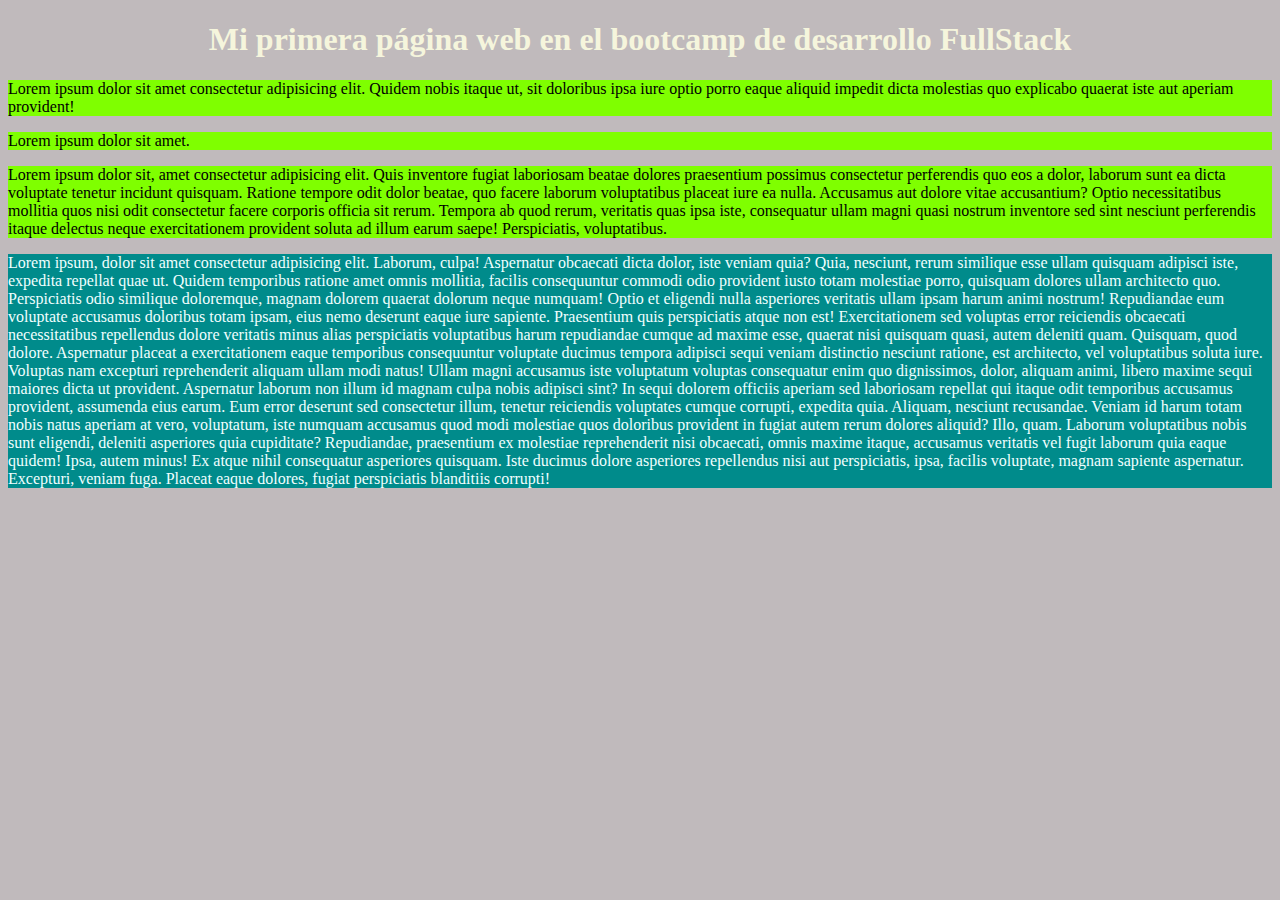
<file: Fundaments/index.html>
<!DOCTYPE html>
<html lang="en">
<head>
    <meta charset="UTF-8">
    <meta name="viewport" content="width=device-width, initial-scale=1.0">
    <link rel="stylesheet" href="styles.css">
    <title>Prueba cambio title</title>
</head>
<body>
    <h1 class="page_Title">Mi primera página web en el bootcamp de desarrollo FullStack</h1>
    <p>Lorem ipsum dolor sit amet consectetur adipisicing elit. Quidem nobis itaque ut, sit doloribus ipsa iure optio porro eaque aliquid impedit dicta molestias quo explicabo quaerat iste aut aperiam provident!</p>
    <p>Lorem ipsum dolor sit amet.  </p>
    <p>Lorem ipsum dolor sit, amet consectetur adipisicing elit. Quis inventore fugiat laboriosam beatae dolores praesentium possimus consectetur perferendis quo eos a dolor, laborum sunt ea dicta voluptate tenetur incidunt quisquam.
    Ratione tempore odit dolor beatae, quo facere laborum voluptatibus placeat iure ea nulla. Accusamus aut dolore vitae accusantium? Optio necessitatibus mollitia quos nisi odit consectetur facere corporis officia sit rerum.
    Tempora ab quod rerum, veritatis quas ipsa iste, consequatur ullam magni quasi nostrum inventore sed sint nesciunt perferendis itaque delectus neque exercitationem provident soluta ad illum earum saepe! Perspiciatis, voluptatibus.</p>
    <p class="personalized_Text">Lorem ipsum, dolor sit amet consectetur adipisicing elit. Laborum, culpa! Aspernatur obcaecati dicta dolor, iste veniam quia? Quia, nesciunt, rerum similique esse ullam quisquam adipisci iste, expedita repellat quae ut.
    Quidem temporibus ratione amet omnis mollitia, facilis consequuntur commodi odio provident iusto totam molestiae porro, quisquam dolores ullam architecto quo. Perspiciatis odio similique doloremque, magnam dolorem quaerat dolorum neque numquam!
    Optio et eligendi nulla asperiores veritatis ullam ipsam harum animi nostrum! Repudiandae eum voluptate accusamus doloribus totam ipsam, eius nemo deserunt eaque iure sapiente. Praesentium quis perspiciatis atque non est!
    Exercitationem sed voluptas error reiciendis obcaecati necessitatibus repellendus dolore veritatis minus alias perspiciatis voluptatibus harum repudiandae cumque ad maxime esse, quaerat nisi quisquam quasi, autem deleniti quam. Quisquam, quod dolore.
    Aspernatur placeat a exercitationem eaque temporibus consequuntur voluptate ducimus tempora adipisci sequi veniam distinctio nesciunt ratione, est architecto, vel voluptatibus soluta iure. Voluptas nam excepturi reprehenderit aliquam ullam modi natus!
    Ullam magni accusamus iste voluptatum voluptas consequatur enim quo dignissimos, dolor, aliquam animi, libero maxime sequi maiores dicta ut provident. Aspernatur laborum non illum id magnam culpa nobis adipisci sint?
    In sequi dolorem officiis aperiam sed laboriosam repellat qui itaque odit temporibus accusamus provident, assumenda eius earum. Eum error deserunt sed consectetur illum, tenetur reiciendis voluptates cumque corrupti, expedita quia.
    Aliquam, nesciunt recusandae. Veniam id harum totam nobis natus aperiam at vero, voluptatum, iste numquam accusamus quod modi molestiae quos doloribus provident in fugiat autem rerum dolores aliquid? Illo, quam.
    Laborum voluptatibus nobis sunt eligendi, deleniti asperiores quia cupiditate? Repudiandae, praesentium ex molestiae reprehenderit nisi obcaecati, omnis maxime itaque, accusamus veritatis vel fugit laborum quia eaque quidem! Ipsa, autem minus!
    Ex atque nihil consequatur asperiores quisquam. Iste ducimus dolore asperiores repellendus nisi aut perspiciatis, ipsa, facilis voluptate, magnam sapiente aspernatur. Excepturi, veniam fuga. Placeat eaque dolores, fugiat perspiciatis blanditiis corrupti!</p>
</body>
</html>
</file>
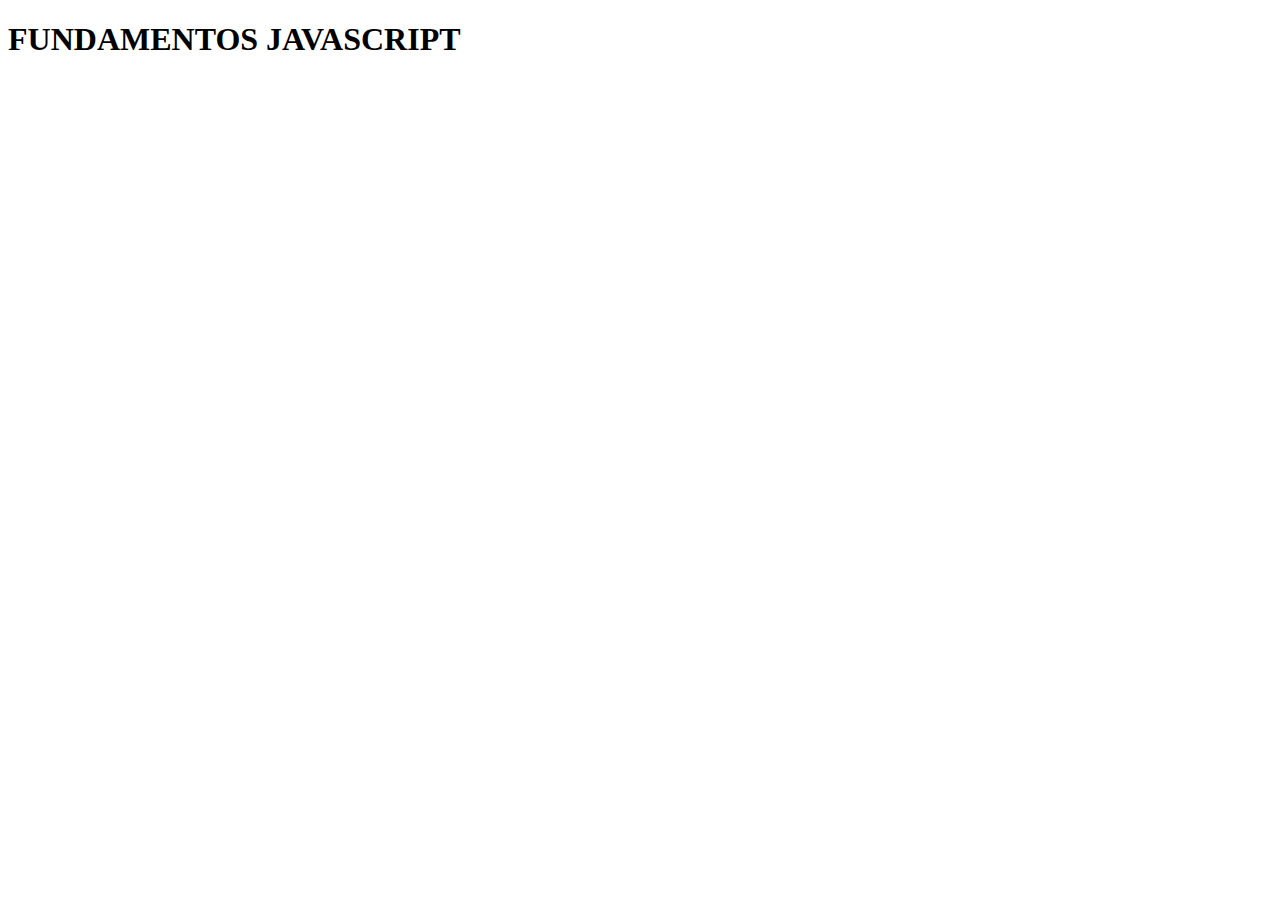
<file: Fundaments/Javascript/index.html>
<!DOCTYPE html>
<html lang="es">
<head>
    <meta charset="UTF-8">
    <meta name="viewport" content="width=device-width, initial-scale=1.0">
    <title>Fundamentos JS</title>
</head>
<body>
    <h1>FUNDAMENTOS JAVASCRIPT </h1>

    <!--Esta etiqueta siempre se debe poner por debajo de todas las etiquetas de HTML para evitar errores en el cargue de la información-->
    <!-- <script src="./script/name.js"></script> -->
    <script src="./script/condicionales.js"></script>
</body>
</html>
</file>
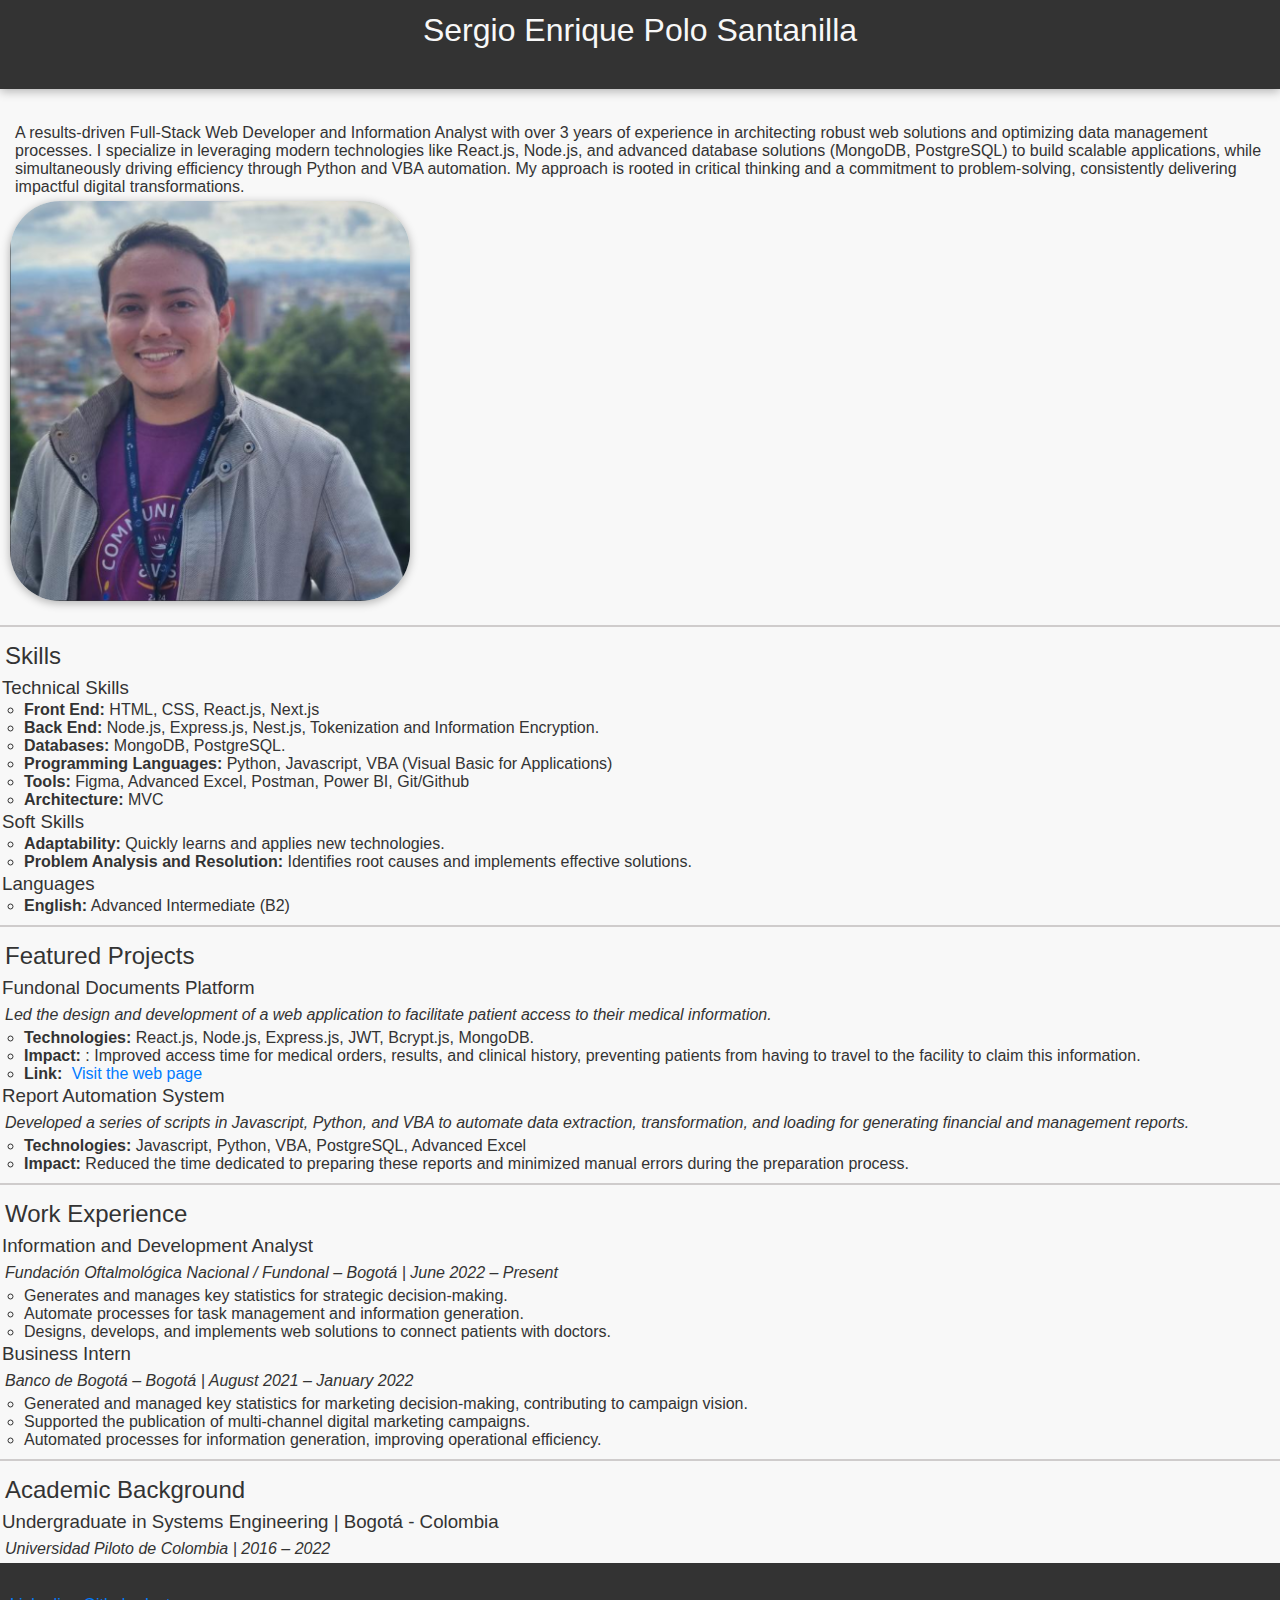
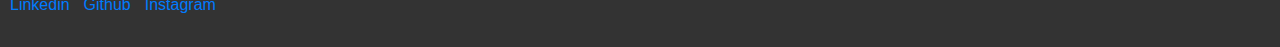
<file: Technical_Challenges/Week1/tarjeta_presentacion/index.html>
<!DOCTYPE html>
<html lang="en">
  <head>
    <meta charset="UTF-8" />
    <meta name="viewport" content="width=device-width, initial-scale=1.0" />
    <title>Business Card</title>
    <link rel="stylesheet" href="./styles.css">
  </head>
  <body>
    <header>
      <h1>Sergio Enrique Polo Santanilla</h1>
      <p><em>Full-Stack Developer – Information Analyst | Systems Engineer</em></p>
    </header>

    <main>
      <container>
        <p>
          A results-driven Full-Stack Web Developer and Information Analyst with over 3 years of experience in architecting robust web solutions and optimizing data management processes. I specialize in leveraging modern technologies like React.js, Node.js, and advanced database solutions (MongoDB, PostgreSQL) to build scalable applications, while simultaneously driving efficiency through Python and VBA automation. My approach is rooted in critical thinking and a commitment to problem-solving, consistently delivering impactful digital transformations.
        </p>
        <img src="assets\Profile picture.png" alt="profile_picture" />
      </contain>
    </main>

    <hr />

    <section>
      <h2>Skills</h2>
      <h3>Technical Skills</h2>
      <ul>
        <li>
          <strong>Front End:</strong> HTML, CSS, React.js, Next.js</li>
        <li>
          <strong>Back End:</strong> Node.js, Express.js, Nest.js, Tokenization
          and Information Encryption.
        </li>
        <li><strong>Databases:</strong> MongoDB, PostgreSQL.</li>
        <li>
          <strong>Programming Languages:</strong> Python, Javascript, VBA
          (Visual Basic for Applications)
        </li>
        <li>
          <strong>Tools:</strong> Figma, Advanced Excel, Postman, Power BI,
          Git/Github
        </li>
        <li><strong>Architecture:</strong> MVC</li>
      </ul>
      <h3>Soft Skills</h3>
      <ul>
        <li>
          <strong>Adaptability: </strong>Quickly learns and applies new technologies.
        </li>
        <li>
          <strong>Problem Analysis and Resolution: </strong>Identifies root causes and implements effective solutions.
        </li>
      </ul>
      <h3>Languages</h3>
      <ul>
        <li><strong>English:</strong> Advanced Intermediate (B2)</li>
      </ul>
    </section>

    <hr />

    <section>
      <h2>Featured Projects</h2>
      <h3>Fundonal Documents Platform</h3>
      <p>
        <em
          >Led the design and development of a web application to facilitate
          patient access to their medical information.</em
        >
      </p>
      <ul>
        <li>
          <strong>Technologies: </strong> React.js, Node.js, Express.js, JWT,
          Bcrypt.js, MongoDB.
        </li>
        <li>
          <strong>Impact: </strong> : Improved access time for medical orders,
          results, and clinical history, preventing patients from having to
          travel to the facility to claim this information.
        </li>
        <li>
          <strong>Link:</strong>
          <a href="https://documentosfundonal.org/" target="_blank"
            >Visit the web page</a
          >
        </li>
      </ul>
      <h3>Report Automation System</h3>
      <p>
        <em
          >Developed a series of scripts in Javascript, Python, and VBA to
          automate data extraction, transformation, and loading for generating
          financial and management reports.</em
        >
      </p>
    </section>
    <ul>
      <li>
        <strong>Technologies: </strong> Javascript, Python, VBA, PostgreSQL,
        Advanced Excel
      </li>
      <li>
        <strong>Impact: </strong> Reduced the time dedicated to preparing these
        reports and minimized manual errors during the preparation process.
      </li>
    </ul>

    <hr>

    <section>
      <h2>Work Experience</h2>
      <h3><strong>Information and Development Analyst</strong></h3>
      <p>
        <em
          >Fundación Oftalmológica Nacional / Fundonal – Bogotá | June 2022 –
          Present</em
        >
      </p>
      <ul>
        <li>
          Generates and manages key statistics for strategic decision-making.
        </li>
        <li>
          Automate processes for task management and information generation.
        </li>
        <li>
          Designs, develops, and implements web solutions to connect patients
          with doctors.
        </li>
      </ul>

      <h3><strong>Business Intern</strong></h3>
      <p><em>Banco de Bogotá – Bogotá | August 2021 – January 2022</em></p>
      <ul>
        <li>
          Generated and managed key statistics for marketing decision-making,
          contributing to campaign vision.
        </li>
        <li>
          Supported the publication of multi-channel digital marketing
          campaigns.
        </li>
        <li>
          Automated processes for information generation, improving operational
          efficiency.
        </li>
      </ul>
    </section>
  
    <hr />

    <section>
      <h2>Academic Background</h2>
      <h3>
        <strong>Undergraduate in Systems Engineering</strong> | Bogotá -
        Colombia
      </h3>
      <p><em>Universidad Piloto de Colombia | 2016 – 2022</em></p>
    </section>

    <footer>
      <p>Lets connect: </p>
      <a href="www.linkedin.com/in/sergio-e-polo">Linkedin</a>
      <a href="https://github.com/SergioePolo">Github</a>
      <a href="https://www.instagram.com/sergio_polo_s/">Instagram</a>
      <p>&copy; 2025 Sergio Enrique Polo Santanilla. All rights reserved.</p>
    </footer>
  </body>
</html>
</file>
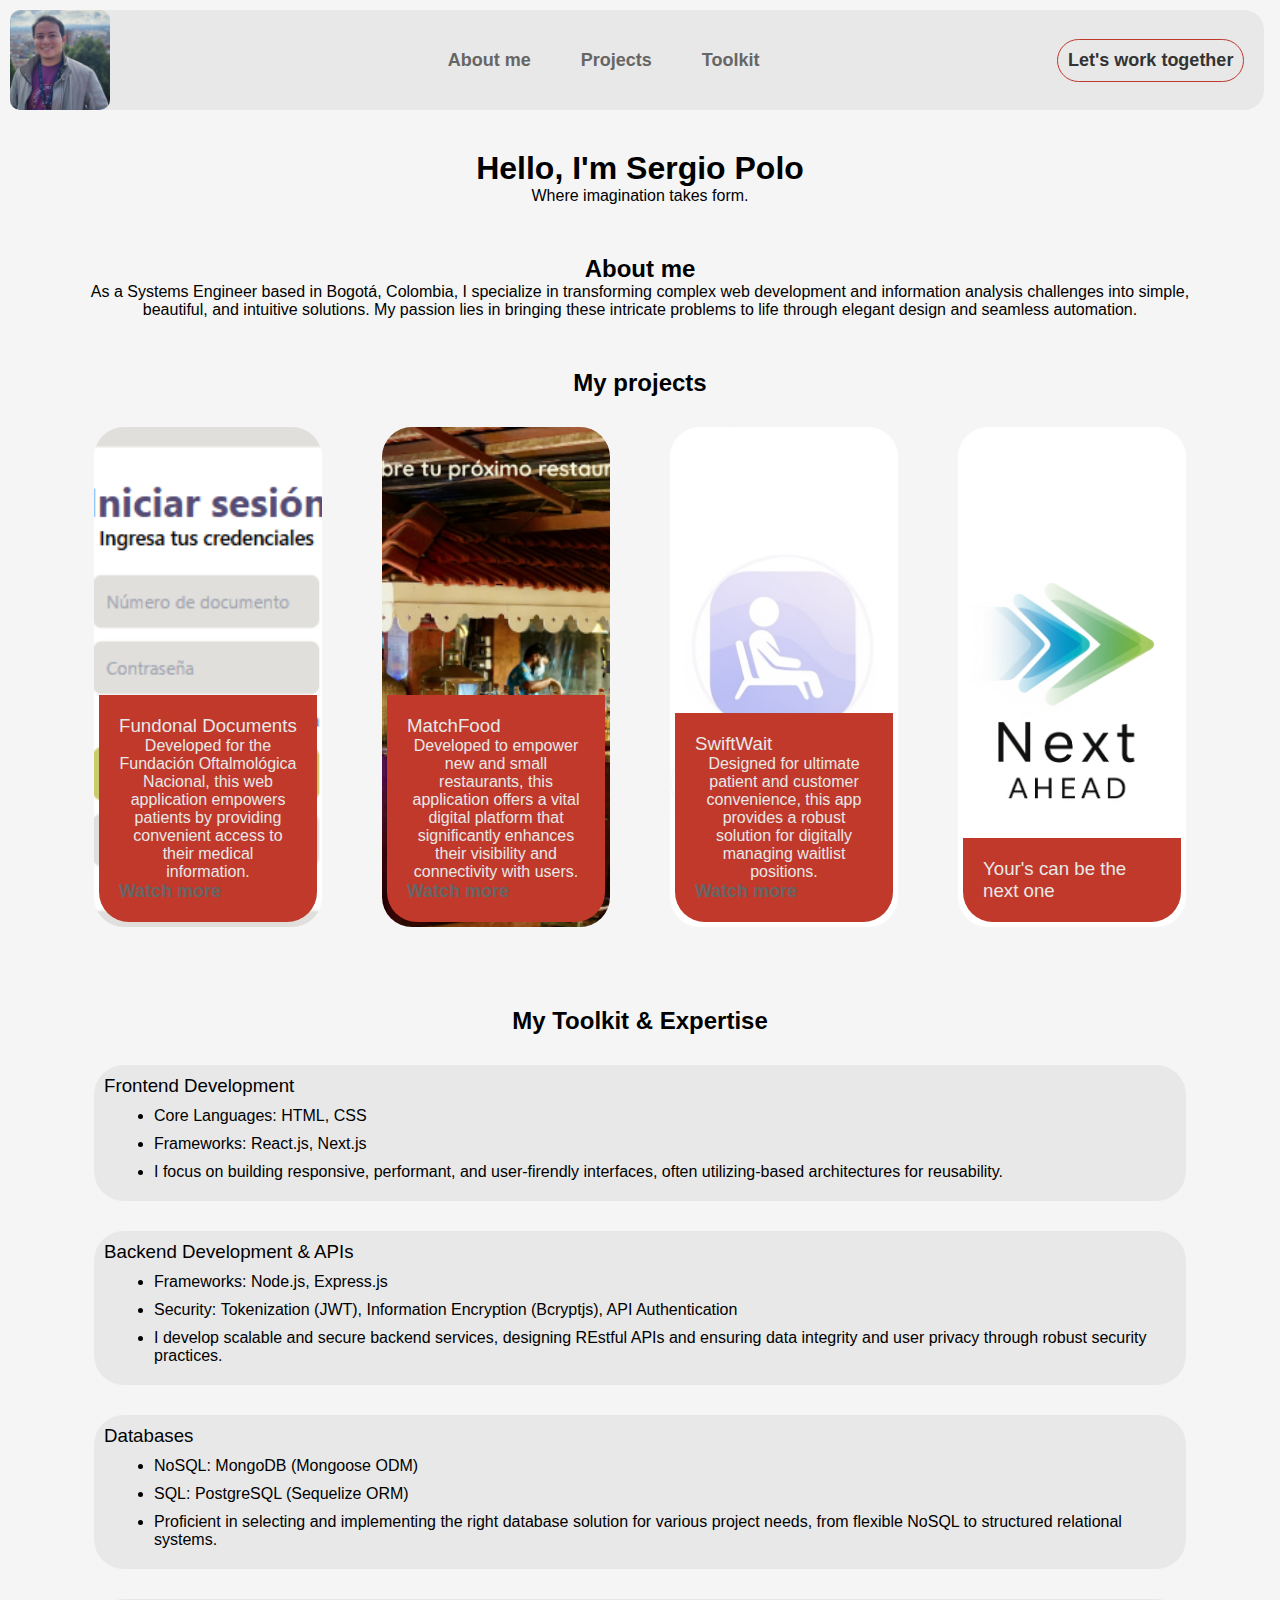
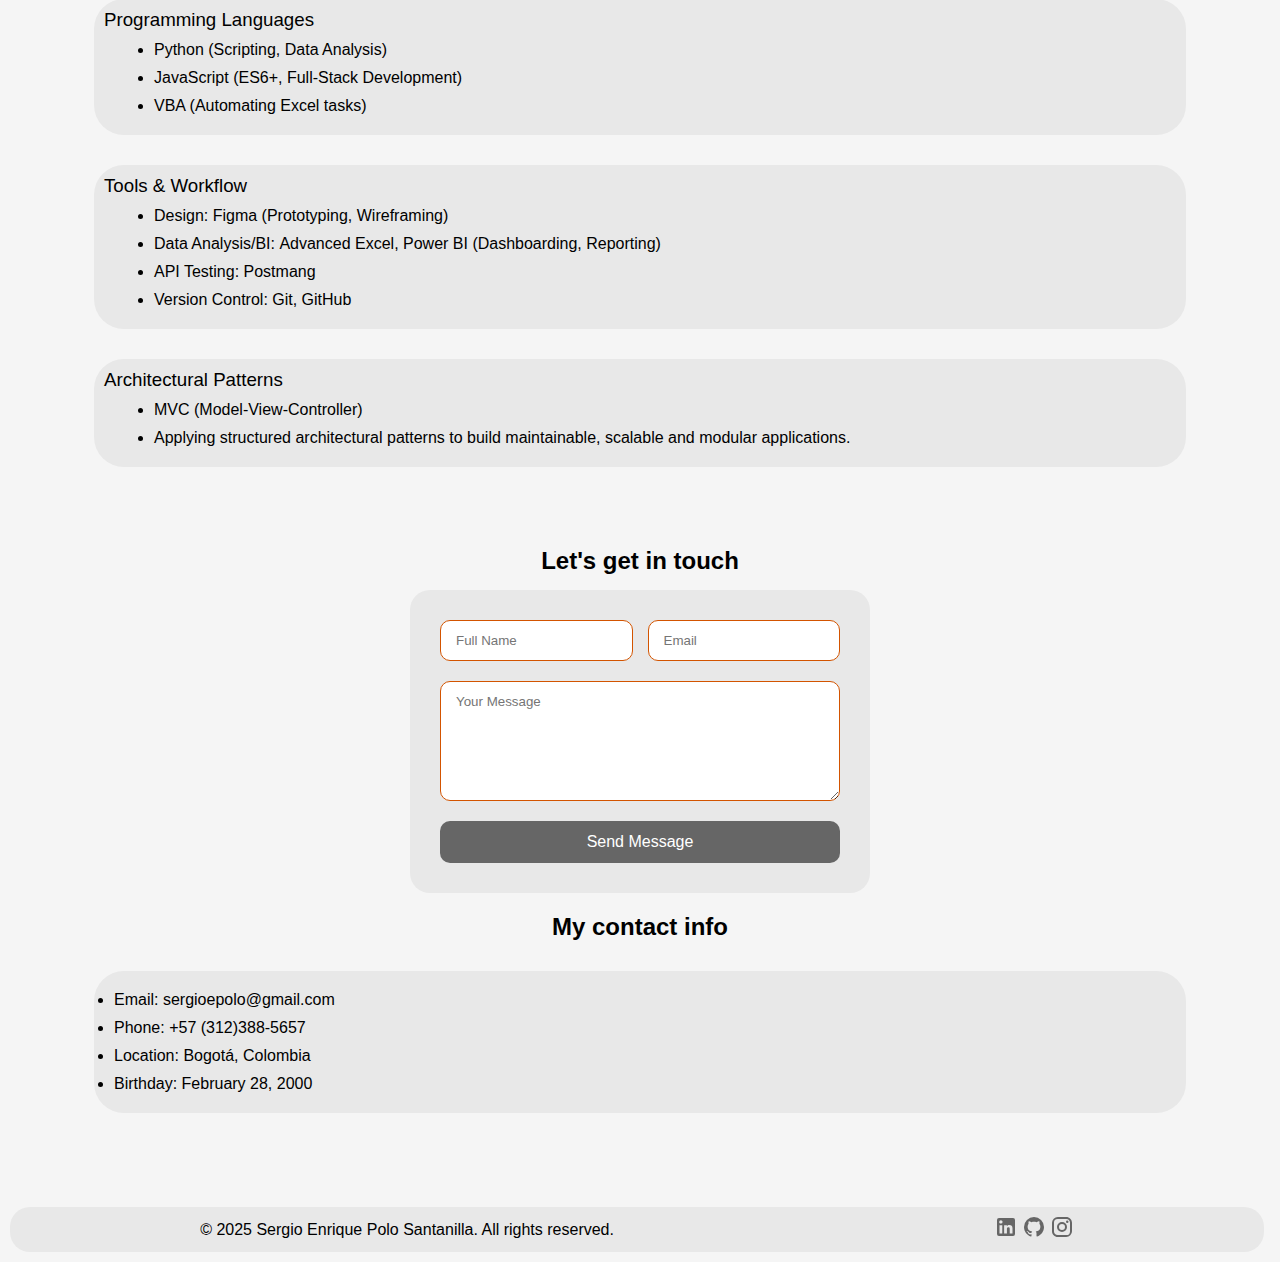
<file: Technical_Challenges/Week2/Personal-Portfolio/index.html>
<!DOCTYPE html>
<html lang="en">

<head>
    <meta charset="UTF-8" />
    <meta name="viewport" content="width=device-width, initial-scale=1.0" />
    <title>My personal Portfolio</title>
    <link rel="stylesheet" href="./styles.css" />
</head>

<body>
    <header>
        <nav>
            <img src="./assets/Profile_picture.png" alt="Profile_Picture" class="logo" />
            <ol class="header_options">
                <a href="#about">
                    <li>About me</li>
                </a>
                <a href="#projects">
                    <li>Projects</li>
                </a>
                <a href="#skills">
                    <li>Toolkit</li>
                </a>
            </ol>
            <a class="forms_connection" href="#contact">Let's work together</a>
        </nav>
    </header>

    <main>
        <section id="name">
            <h1>Hello, I'm Sergio Polo</h1>
            <p>Where imagination takes form.</p>
        </section>

        <section id="about">
            <h2>About me</h2>
            <p>
                As a Systems Engineer based in Bogotá, Colombia, I specialize in
                transforming complex web development and information analysis
                challenges into simple, beautiful, and intuitive solutions. My passion
                lies in bringing these intricate problems to life through elegant
                design and seamless automation.
            </p>
        </section>
        <section id="projects">
            <h2>My projects</h2>
            <div class="projects">
                <div class="project_card" style="background-image: url(./assets/Fundonal_Documents.png)">
                    <div class="information_card">
                        <h3>Fundonal Documents</h3>
                        <p>
                            Developed for the Fundación Oftalmológica Nacional, this web
                            application empowers patients by providing convenient access to
                            their medical information.
                        </p>
                        <a>Watch more</a>
                    </div>
                </div>
                <div class="project_card" style="background-image: url(./assets/MatchFood.png)">
                    <div class="information_card">
                        <h3>MatchFood</h3>
                        <p>
                            Developed to empower new and small restaurants, this application
                            offers a vital digital platform that significantly enhances
                            their visibility and connectivity with users.
                        </p>
                        <a>Watch more</a>
                    </div>
                </div>

                <div class="project_card" style="background-image: url(./assets/WaitList.png)">
                    <div class="information_card">
                        <h3>SwiftWait</h3>

                        <p>
                            Designed for ultimate patient and customer convenience, this app
                            provides a robust solution for digitally managing waitlist
                            positions.
                        </p>
                        <a>Watch more</a>
                    </div>
                </div>

                <div class="project_card" style="background-image: url(./assets/Future.png)">
                    <div class="information_card">
                        <h3>Your's can be the next one</h3>
                    </div>
                </div>
            </div>
        </section>
        <section id="skills">
            <h2>My Toolkit & Expertise</h2>
            <div class="Toolkit">
                <h3>Frontend Development</h3>
                <ul>
                    <li><strong>Core Languages: </strong> HTML, CSS</li>
                    <li><strong>Frameworks: </strong> React.js, Next.js</li>
                    <li>
                        I focus on building responsive, performant, and user-firendly
                        interfaces, often utilizing-based architectures for reusability.
                    </li>
                </ul>
            </div>
            <div class="Toolkit">
                <h3>Backend Development & APIs</h3>
                <ul>
                    <li><strong>Frameworks: </strong>Node.js, Express.js</li>
                    <li>
                        <strong> Security: </strong>Tokenization (JWT), Information Encryption (Bcryptjs), API
                        Authentication
                    </li>
                    <li>
                        I develop scalable and secure backend services, designing REstful
                        APIs and ensuring data integrity and user privacy through robust
                        security practices.
                    </li>
                </ul>
            </div>
            <div class="Toolkit">
                <h3>Databases</h3>
                <ul>
                    <li><strong>NoSQL: </strong>MongoDB (Mongoose ODM)</li>
                    <li><strong>SQL: </strong>PostgreSQL (Sequelize ORM)</li>
                    <li>
                        Proficient in selecting and implementing the right database solution
                        for various project needs, from flexible NoSQL to structured
                        relational systems.
                    </li>
                </ul>
            </div>
            <div class="Toolkit">
                <h3>Programming Languages</h3>
                <ul>
                    <li>Python (Scripting, Data Analysis)</li>
                    <li>JavaScript (ES6+, Full-Stack Development)</li>
                    <li>VBA (Automating Excel tasks)</li>
                </ul>
            </div>
            <div class="Toolkit">
                <h3>Tools & Workflow</h3>
                <ul>
                    <li><strong>Design: </strong>Figma (Prototyping, Wireframing)</li>
                    <li>
                        <strong>Data Analysis/BI: </strong>Advanced Excel, Power BI
                        (Dashboarding, Reporting)
                    </li>
                    <li><strong>API Testing: </strong>Postmang</li>
                    <li><strong>Version Control: </strong>Git, GitHub</li>
                </ul>
            </div>
            <div class="Toolkit">
                <h3>Architectural Patterns</h3>
                <ul>
                    <li>MVC (Model-View-Controller)</li>
                    <li>
                        Applying structured architectural patterns to build maintainable,
                        scalable and modular applications.
                    </li>
                </ul>
            </div>
        </section>
        <section id="contact">
            <h2>Let's get in touch</h2>
            <form>
                <div>
                    <input placeholder="Full Name" type="text" id="Full_Name" name="Full_Name" />
                    <input placeholder="Email" type="email" id="Email" name="Email" />
                </div>
                <textarea placeholder="Your Message" type="text" id="Message" name="Message" rows="5"
                    cols="33"></textarea>
                <input type="button" value="Send Message" />
            </form>
            <h2>My contact info</h2>
            <ul class="contact_Info">
                <li><strong>Email: </strong>sergioepolo@gmail.com</li>
                <li><strong>Phone: </strong> +57 (312)388-5657</li>
                <li><strong>Location: </strong>Bogotá, Colombia</li>
                <li><strong>Birthday: </strong> February 28, 2000</li>
            </ul>
        </section>
    </main>

    <footer>
        <p>&copy 2025 Sergio Enrique Polo Santanilla. All rights reserved.</p>
        <div>
            <a target="_blank" href="https://www.linkedin.com/in/sergio-e-polo/"><svg xmlns="http://www.w3.org/2000/svg" width="24" height="24" viewBox="0 0 24 24">
                    <path fill="currentColor"
                        d="M19 3a2 2 0 0 1 2 2v14a2 2 0 0 1-2 2H5a2 2 0 0 1-2-2V5a2 2 0 0 1 2-2zm-.5 15.5v-5.3a3.26 3.26 0 0 0-3.26-3.26c-.85 0-1.84.52-2.32 1.3v-1.11h-2.79v8.37h2.79v-4.93c0-.77.62-1.4 1.39-1.4a1.4 1.4 0 0 1 1.4 1.4v4.93zM6.88 8.56a1.68 1.68 0 0 0 1.68-1.68c0-.93-.75-1.69-1.68-1.69a1.69 1.69 0 0 0-1.69 1.69c0 .93.76 1.68 1.69 1.68m1.39 9.94v-8.37H5.5v8.37z" />
                </svg></a>
            <a target="_blank" href="https://github.com/SergioePolo?tab=repositories"><svg xmlns="http://www.w3.org/2000/svg" width="24" height="24" viewBox="0 0 24 24">
                    <path fill="currentColor"
                        d="M12 2A10 10 0 0 0 2 12c0 4.42 2.87 8.17 6.84 9.5c.5.08.66-.23.66-.5v-1.69c-2.77.6-3.36-1.34-3.36-1.34c-.46-1.16-1.11-1.47-1.11-1.47c-.91-.62.07-.6.07-.6c1 .07 1.53 1.03 1.53 1.03c.87 1.52 2.34 1.07 2.91.83c.09-.65.35-1.09.63-1.34c-2.22-.25-4.55-1.11-4.55-4.92c0-1.11.38-2 1.03-2.71c-.1-.25-.45-1.29.1-2.64c0 0 .84-.27 2.75 1.02c.79-.22 1.65-.33 2.5-.33s1.71.11 2.5.33c1.91-1.29 2.75-1.02 2.75-1.02c.55 1.35.2 2.39.1 2.64c.65.71 1.03 1.6 1.03 2.71c0 3.82-2.34 4.66-4.57 4.91c.36.31.69.92.69 1.85V21c0 .27.16.59.67.5C19.14 20.16 22 16.42 22 12A10 10 0 0 0 12 2" />
                </svg></a>
            <a target="_blank" href="https://www.instagram.com/sergio_polo_s/"><svg xmlns="http://www.w3.org/2000/svg" width="24" height="24" viewBox="0 0 24 24">
                    <path fill="currentColor"
                        d="M7.8 2h8.4C19.4 2 22 4.6 22 7.8v8.4a5.8 5.8 0 0 1-5.8 5.8H7.8C4.6 22 2 19.4 2 16.2V7.8A5.8 5.8 0 0 1 7.8 2m-.2 2A3.6 3.6 0 0 0 4 7.6v8.8C4 18.39 5.61 20 7.6 20h8.8a3.6 3.6 0 0 0 3.6-3.6V7.6C20 5.61 18.39 4 16.4 4zm9.65 1.5a1.25 1.25 0 0 1 1.25 1.25A1.25 1.25 0 0 1 17.25 8A1.25 1.25 0 0 1 16 6.75a1.25 1.25 0 0 1 1.25-1.25M12 7a5 5 0 0 1 5 5a5 5 0 0 1-5 5a5 5 0 0 1-5-5a5 5 0 0 1 5-5m0 2a3 3 0 0 0-3 3a3 3 0 0 0 3 3a3 3 0 0 0 3-3a3 3 0 0 0-3-3" />
                </svg></a>
        </div>
    </footer>
</body>

</html>
</file>
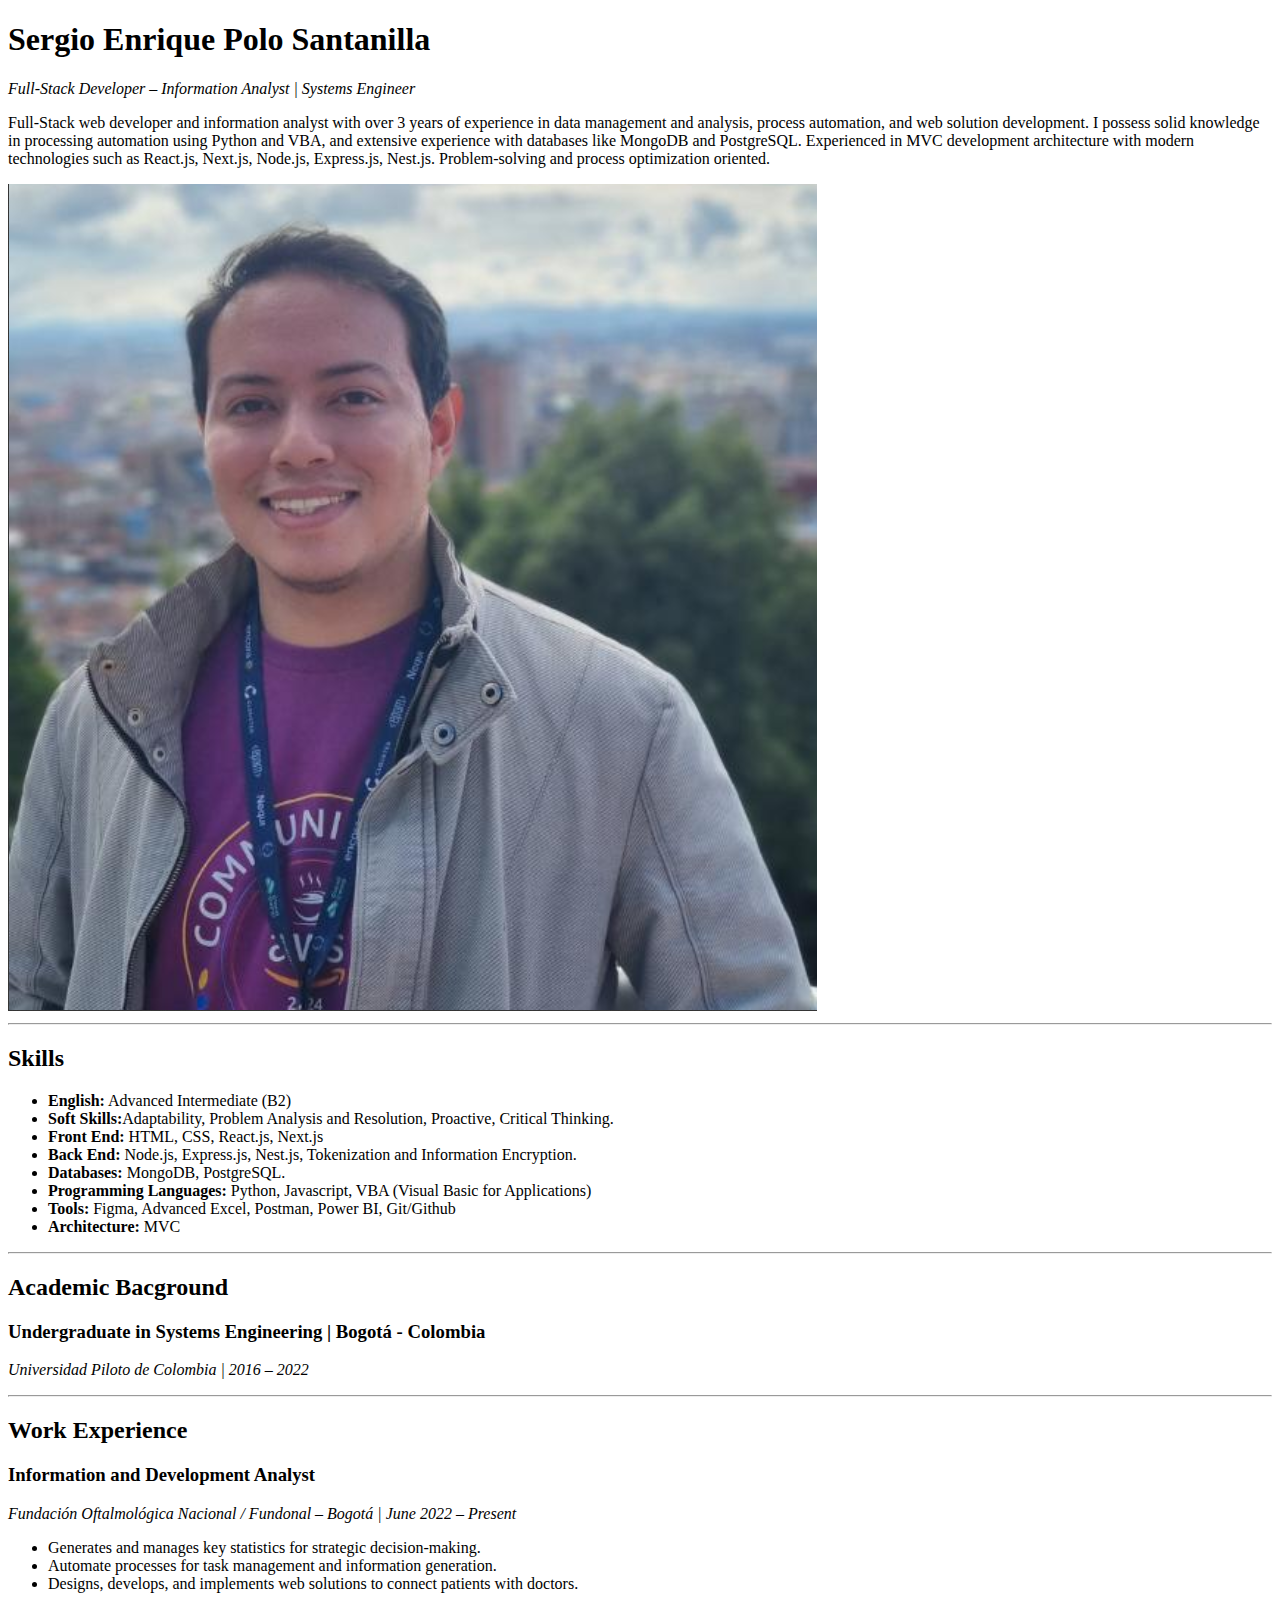
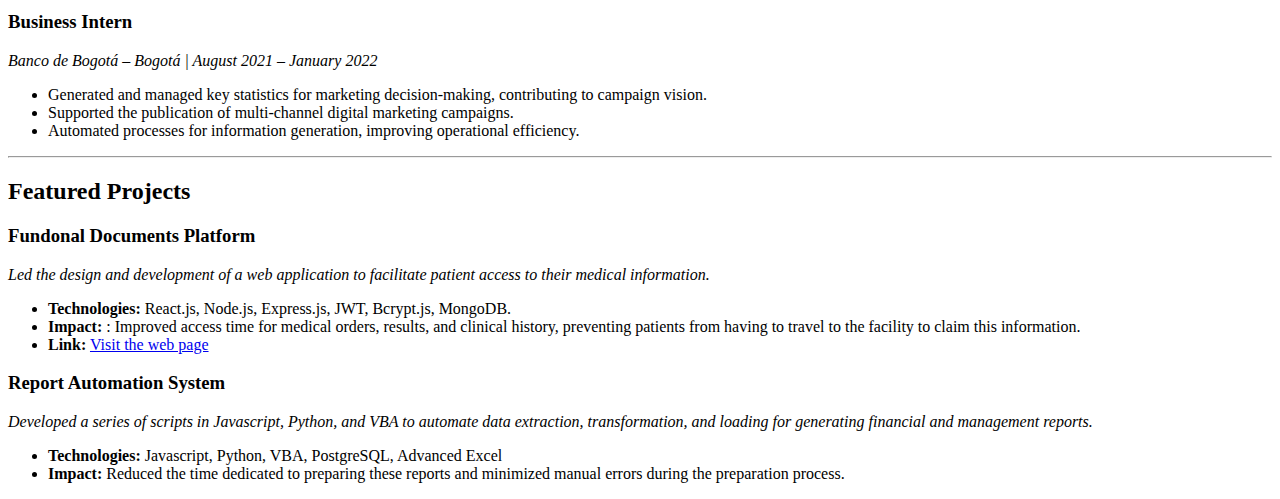
<file: Week 1/Technical_Challenges/tarjeta_presentacion/index.html>
<!DOCTYPE html>
<html lang="en">
  <head>
    <meta charset="UTF-8" />
    <meta name="viewport" content="width=device-width, initial-scale=1.0" />
    <title>Business Card</title>
  </head>
  <body>
    <header></header>

    <main>
      <h1>Sergio Enrique Polo Santanilla</h1>
      <p><em>Full-Stack Developer – Information Analyst | Systems Engineer</em></p>
      <div>
        <p>
          Full-Stack web developer and information analyst with over 3 years of
          experience in data management and analysis, process automation, and
          web solution development. I possess solid knowledge in processing
          automation using Python and VBA, and extensive experience with
          databases like MongoDB and PostgreSQL. Experienced in MVC development
          architecture with modern technologies such as React.js, Next.js,
          Node.js, Express.js, Nest.js. Problem-solving and process optimization
          oriented.
        </p>
        <img src="assets\Profile picture.png" alt="" />
      </div>
    </main>

    <hr />

    <section>
      <h2>Skills</h2>
      <ul>
        <li><strong>English:</strong> Advanced Intermediate (B2)</li>
        <li>
          <strong>Soft Skills:</strong>Adaptability, Problem Analysis and
          Resolution, Proactive, Critical Thinking.
        </li>
        <li><strong>Front End:</strong> HTML, CSS, React.js, Next.js</li>
        <li>
          <strong>Back End:</strong> Node.js, Express.js, Nest.js, Tokenization
          and Information Encryption.
        </li>
        <li><strong>Databases:</strong> MongoDB, PostgreSQL.</li>
        <li>
          <strong>Programming Languages:</strong> Python, Javascript, VBA
          (Visual Basic for Applications)
        </li>
        <li>
          <strong>Tools:</strong> Figma, Advanced Excel, Postman, Power BI,
          Git/Github
        </li>
        <li><strong>Architecture:</strong> MVC</li>
      </ul>
    </section>

    <hr />

    <section>
      <h2>Academic Bacground</h2>
      <h3>
        <strong>Undergraduate in Systems Engineering</strong> | Bogotá -
        Colombia
      </h3>
      <p><em>Universidad Piloto de Colombia | 2016 – 2022</em></p>
    </section>

    <hr />

    <section>
      <h2>Work Experience</h2>
      <h3><strong>Information and Development Analyst</strong></h3>
      <p>
        <em
          >Fundación Oftalmológica Nacional / Fundonal – Bogotá | June 2022 –
          Present</em
        >
      </p>
      <ul>
        <li>
          Generates and manages key statistics for strategic decision-making.
        </li>
        <li>
          Automate processes for task management and information generation.
        </li>
        <li>
          Designs, develops, and implements web solutions to connect patients
          with doctors.
        </li>
      </ul>

      <h3><strong>Business Intern</strong></h3>
      <p><em>Banco de Bogotá – Bogotá | August 2021 – January 2022</em></p>
      <ul>
        <li>
          Generated and managed key statistics for marketing decision-making,
          contributing to campaign vision.
        </li>
        <li>
          Supported the publication of multi-channel digital marketing
          campaigns.
        </li>
        <li>
          Automated processes for information generation, improving operational
          efficiency.
        </li>
      </ul>
    </section>

    <hr />

    <section>
      <h2>Featured Projects</h2>
      <h3>Fundonal Documents Platform</h3>
      <p>
        <em
          >Led the design and development of a web application to facilitate
          patient access to their medical information.</em
        >
      </p>
      <ul>
        <li>
          <strong>Technologies: </strong> React.js, Node.js, Express.js, JWT,
          Bcrypt.js, MongoDB.
        </li>
        <li>
          <strong>Impact: </strong> : Improved access time for medical orders,
          results, and clinical history, preventing patients from having to
          travel to the facility to claim this information.
        </li>
        <li>
          <strong>Link:</strong>
          <a href="https://documentosfundonal.org/" target="_blank"
            >Visit the web page</a
          >
        </li>
      </ul>
      <h3>Report Automation System</h3>
      <p>
        <em
          >Developed a series of scripts in Javascript, Python, and VBA to
          automate data extraction, transformation, and loading for generating
          financial and management reports.</em
        >
      </p>
    </section>
    <ul>
      <li>
        <strong>Technologies: </strong> Javascript, Python, VBA, PostgreSQL,
        Advanced Excel
      </li>
      <li>
        <strong>Impact: </strong> Reduced the time dedicated to preparing these
        reports and minimized manual errors during the preparation process.
      </li>
    </ul>
    <footer></footer>
  </body>
</html>
</file>
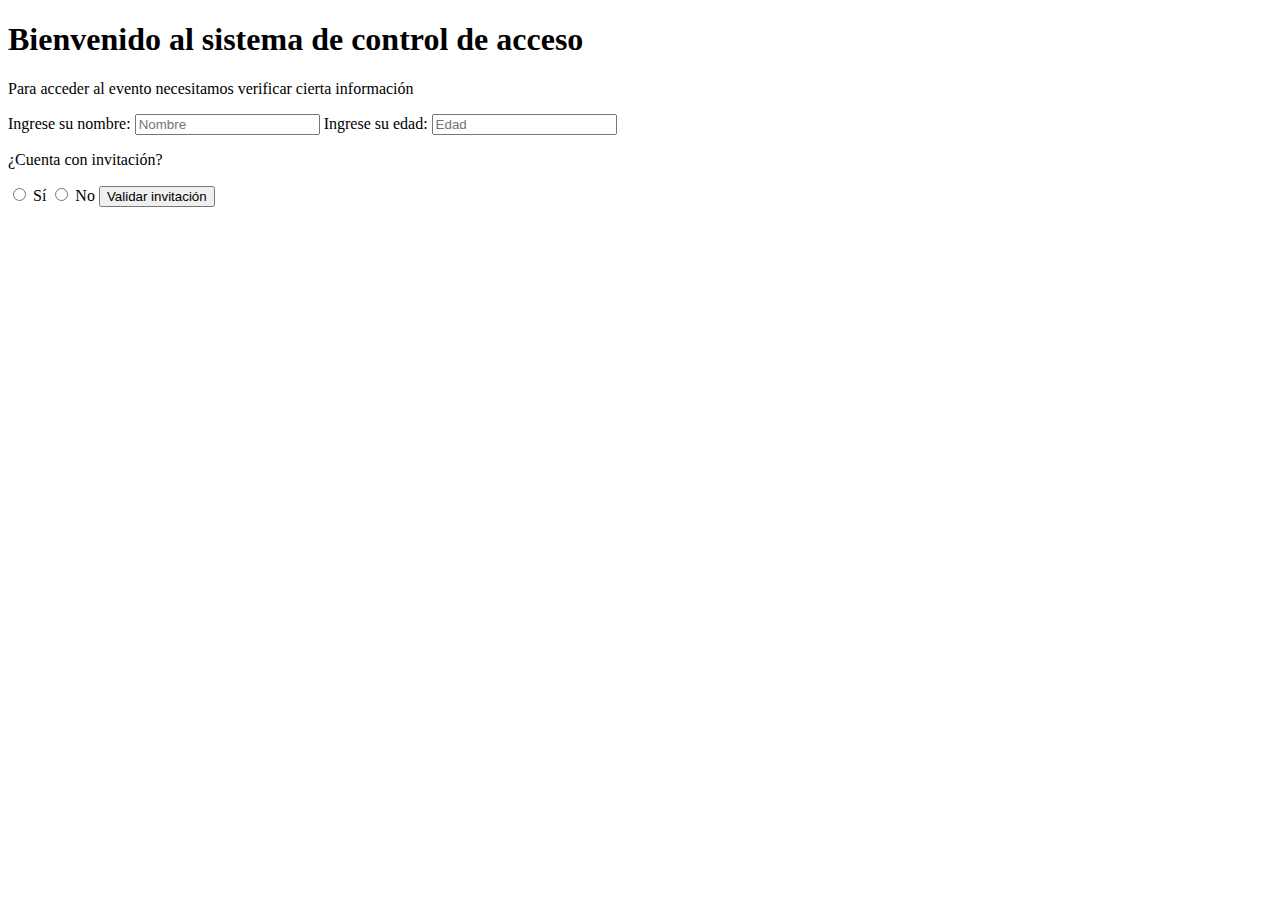
<file: Technical_Challenges/Week3/desafio-logica-js/reto1/index.html>
<!DOCTYPE html>
<html lang='es-CO'>
<head>
    <meta charset='UTF-8'>
    <meta name='viewport' content='width=device-width, initial-scale=1.0'>
    <title>Sistema de Control de acceso</title>
</head>
<body>
    <h1>Bienvenido al sistema de control de acceso</h1>
    <p>Para acceder al evento necesitamos verificar cierta información</p>
    <form id='accessForm' action='#'>
        <label for='name'>Ingrese su nombre:</label>
        <input type='text' name='name' placeholder='Nombre' id='userName'/>
        
        <label for='age'>Ingrese su edad:</label>
        <input type='number' name='age' placeholder='Edad' id='age'/>
        
        <p>¿Cuenta con invitación?</p>
        <input type='radio' id='yes' name='invitation' value='true'/>
        <label for='yes'>Sí</label>

        <input type='radio' id='no' name='invitation' value='false'/>
        <label for='no'>No</label>
        
        <button type='submit'>Validar invitación</button>
    </form>

    <p id='response'></p>
    <script src='./index.js'></script>
</body>
</html>
</file>
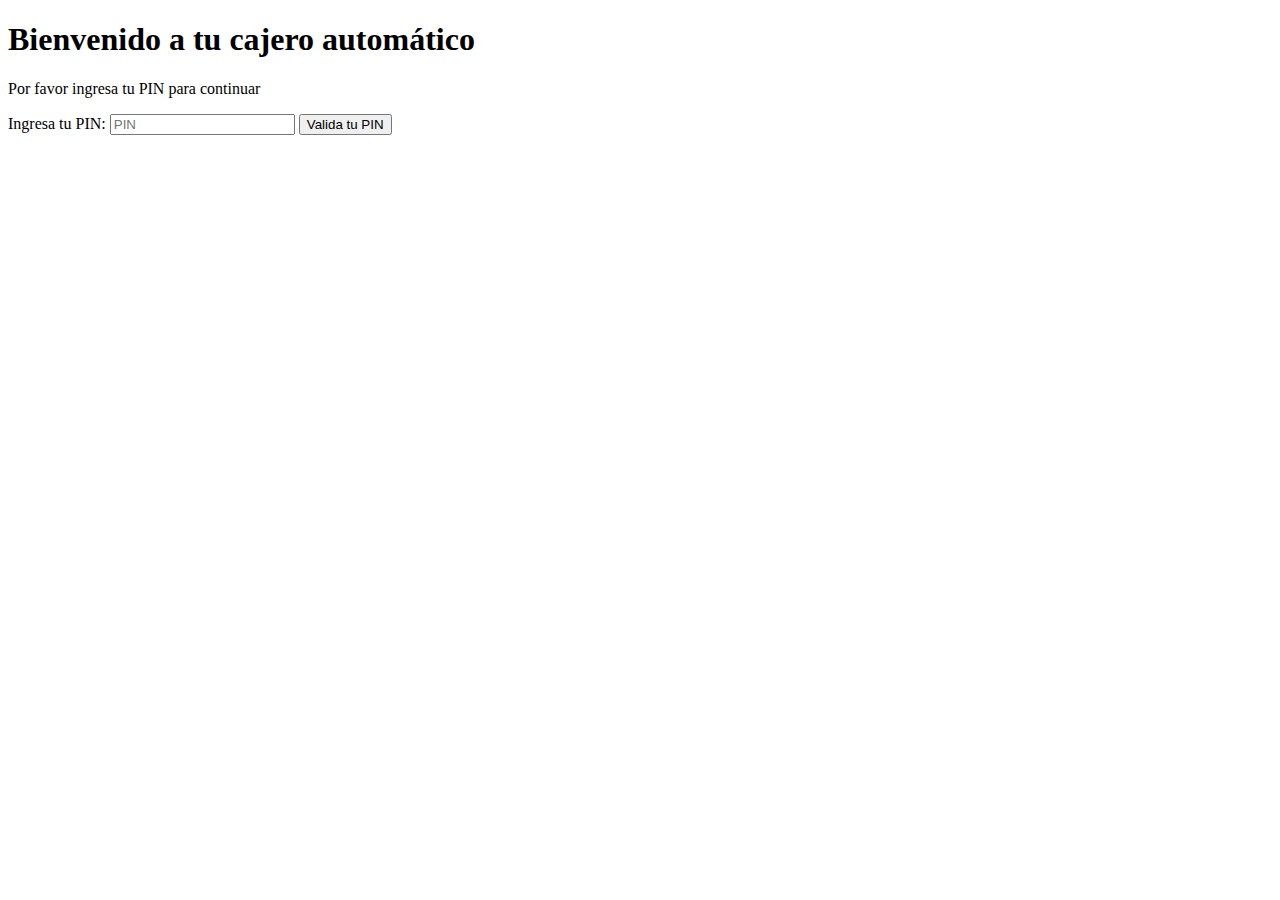
<file: Technical_Challenges/Week3/desafio-logica-js/reto2/index.html>
<!DOCTYPE html>
<html lang='es-CO'>
<head>
    <meta charset='UTF-8'>
    <meta name='viewport' content='width=device-width, initial-scale=1.0'>
    <title>Sistema de cajero automático</title>
</head>
<body>
    <h1>Bienvenido a tu cajero automático</h1>
    <p>Por favor ingresa tu PIN para continuar</p>
    <form id='atmForm' action='#'>
        <label for = 'PIN'>Ingresa tu PIN:</label>
        <input type='number' name='PIN' placeholder='PIN' id='PIN'/>
        <button type='submit'>Valida tu PIN</button>
    </form>
    <script src='./index.js'></script>
</body>
</html>
</file>
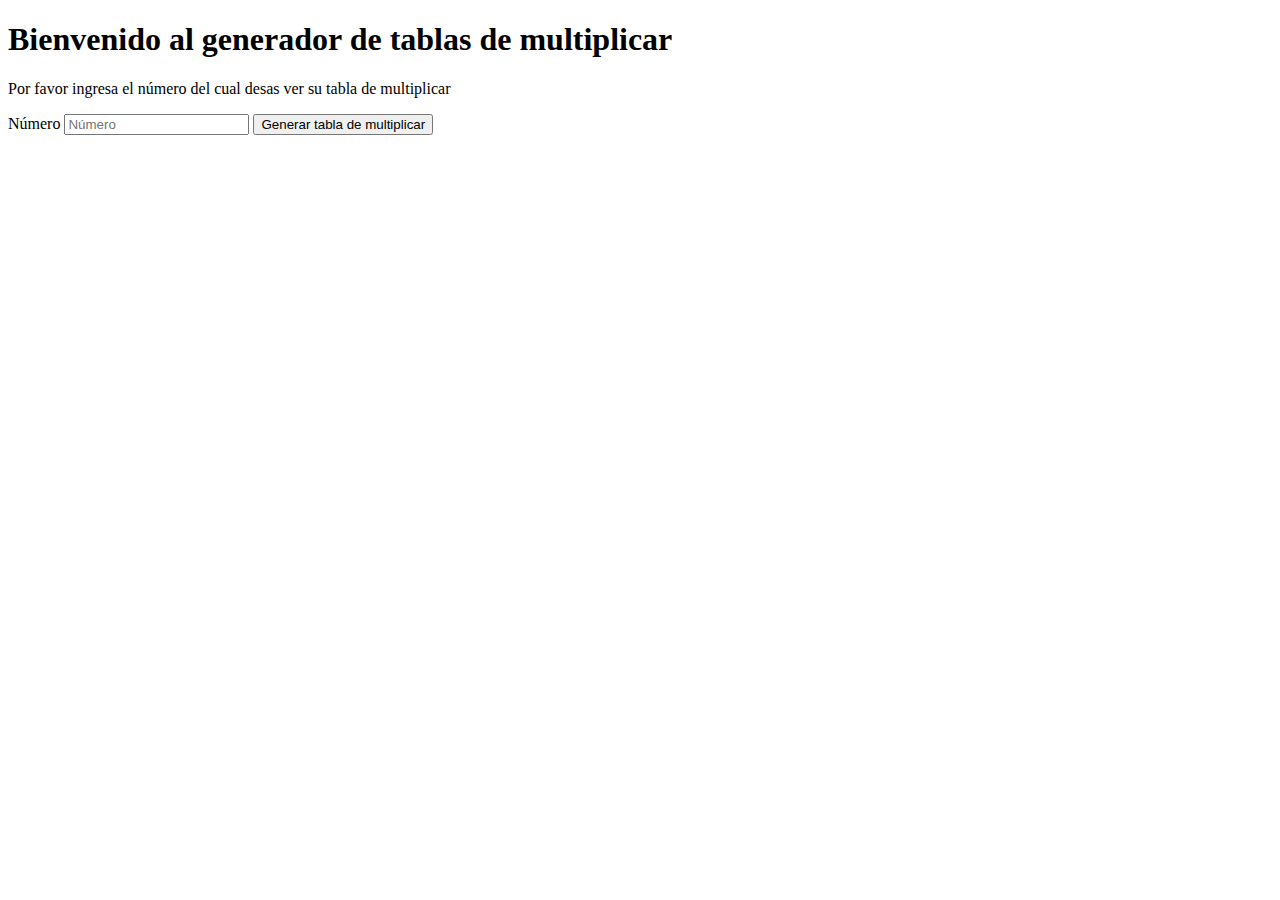
<file: Technical_Challenges/Week3/desafio-logica-js/reto3/index.html>
<!DOCTYPE html>
<html lang='es-CO'>
<head>
    <meta charset='UTF-8'>
    <meta name='viewport' content='width=device-width, initial-scale=1.0'>
    <title>Tablas de multiplicar</title>
</head>
<body>
    <h1>Bienvenido al generador de tablas de multiplicar</h1>
    <p>Por favor ingresa el número del cual desas ver su tabla de multiplicar</p>
    <form id='tableForm' action='#'>
        <label for='number'>Número</label>
        <input type='number' name='number' placeholder='Número' id='number'/>
        <button type='submit'>Generar tabla de multiplicar</button>
    </form>
    <div id="table"></div>
    <script src='./index.js'></script>
</body>
</html>
</file>
<file: Fundaments/styles.css>
body{
    background-color: rgb(192, 186, 188);
}
h1{
    text-align: center;
}
.page_Title{
    font-size: xx-large;
    color:beige
}

p{
    background-color: chartreuse;
}
.personalized_Text{
    background-color: darkcyan;
    color:azure
}
</file>
<file: Technical_Challenges/Week1/tarjeta_presentacion/styles.css>
* {
    margin: 0;
    padding: 0;
}

body{
    background-color: #F8F8F8;
}

header{
    background-color: #333333 ;
    margin-bottom: 20px;
    box-shadow:0 2px 10px rgba(0,0,0,0.3) ;
    padding: 10px;
}

footer{
    background-color: #333333;
    padding: 5px;
}

h1{
    font-family: "Michroma", sans-serif;
    font-weight: 400;
    font-style: normal;
    color: #F8F8F8;
    padding: 2px;
    text-align: center;
}

.personalized_P_tag{
    text-align: center;
    color: #F8F8F8;
    margin-left: 5px;
    margin-right: 5px;
    font-family: 'MW QUOIN', sans-serif;
}

h2{
    color: #333333 ;
    font-family: "Michroma", sans-serif;
    font-weight: 400;
    font-style: normal;
    padding: 5px;
}

h3{
    color: #333333 ;
    font-family: "Michroma", sans-serif;
    font-weight: 100;
    font-style: normal;
    padding: 2px;
}

p{
    color: #333333 ;
    font-family: "Winky Rough", sans-serif;
    font-optical-sizing: auto;
    font-weight: 500;
    font-style: normal;
    margin: 5px;
}

main{
    padding: 10px;
}

a{
    color: #007bff;
    font-family: 'MW QUOIN', sans-serif;
    text-decoration: none;
    margin-left: 5px;
    margin-right: 5px;

}

a:hover{
    text-shadow: 2px 2px 5px #007bff;
    text-decoration: underline;
}

li{
    color: #333333 ;
    font-family: "Winky Rough", sans-serif;
    font-optical-sizing: auto;
    font-weight: 500;
    font-style: normal;
}

hr{
    border: none;
    height: 2px;
    background-color: #cfcccc;
    margin-top: 10px;
    margin-bottom: 10px;
}

.links_container{
    display: flex;
    text-align: center;
    justify-content: center;
    align-items: center;
}

ul{
    list-style-type: circle;
    margin-left: 24px;
}

.container{
    display: flex;
    text-align: center;
    justify-content: center;
    align-items: center;
    padding: 10px;
}

img{
    width: 400px;
    height: 400px;
    border-radius: 50px;
    box-shadow: 0 2px 10px rgba(0,0,0,0.3);
}
</file>
<file: Technical_Challenges/Week2/Personal-Portfolio/styles.css>
@import url('https://fonts.cdnfonts.com/css/oswald-4');
@import url('https://fonts.cdnfonts.com/css/open-sans');

:root{
    --dark_primary_brackground: #1A1A2E;
    --dark_secondary_background: #16213e;
    --dark_primary_text_headings: #e0e0e0;
    --dark_secondary_tex: #a0a0a0;
    --dark_accent_color_1: #f05454;
    --dark_accent_color_2: #f0a500;

    --light_primary_brackground: #f5f5f5;
    --light_secondary_background: #e8e8e8;
    --light_primary_text_headings: #333333;
    --light_secondary_tex: #666666;
    --light_accent_color_1: #c0392b;
    --light_accent_color_2: #d35400;
}

*{
    margin: 0;
}

body{
    background-color:var(--light_primary_brackground);
}

header{
    width: 98vw;
    height: auto;
    background-color: var(--light_secondary_background);
    margin: 10px;
    border-radius: 20px;
}

nav{
    display: flex;
    justify-content: space-between;
    align-items: center;
    gap: 50px;
}

.header_options{
    display: flex;
    gap: 30px;
    list-style-type: none;
}

.logo{
    width: 100px;
    height: 100px;
    border-radius: 10px;
}


a{
    color: var(--light_secondary_tex);
    font-size: large;
    font-family: 'Oswald Stencil', sans-serif;
    font-weight: 700;
    text-decoration: none;
}

a:hover{
    color: var(--light_primary_brackground);
    text-shadow: 2px 2px 5px --light_accent_color_2;
    border-radius: 50px;
    background-color: var(--light_accent_color_1);
}

.forms_connection{
    padding: 10px;
    border-radius: 50px;
    border-style: solid;
    border-width: 1px;
    color: var(--light_primary_text_headings);
    border-color: var(--light_accent_color_1);
    margin-right: 20px;
}

.forms_connection:hover{
    background-color: var(--light_accent_color_1);
    color: var(--light_secondary_background);
}

li{
    gap: 20px;
    margin: 10px;
}

main{
    margin: 5%;
    margin-top: 20px;
    display: flex;
    flex-direction: column;
    gap: 30px;
}

h1, h2{
    text-align: center;
    font-family: 'Oswald', sans-serif;
    font-weight: 800;
    margin-top: 20px;
}

h3{
    font-family: 'Oswald Regular', sans-serif;
    font-weight: 400;
}

p{
    font-family: 'Open Sans', sans-serif;
    text-align: center;
}

.projects{
    display: flex;
    justify-content: space-around;
}

.project_card {
    height: 500px;
    width: 1200px;
    margin: 30px;
    background-repeat: no-repeat;
    background-size: cover;
    background-position: center;
    border-radius: 30px;
    align-content: end;
}

.information_card {
    background-color: var(--light_accent_color_1);
    padding: 20px;
    border-radius:  0 0 30px 30px;
    margin: 5px;
}

.project_card h3{
    color: var(--light_secondary_background);
    font-family: 'Oswald Stencil', sans-serif;
}

.project_card p{
    color: var(--light_secondary_background);
    font-family: 'Open Sans Light', sans-serif;
}

.project_card a{
    color: var(--light_secondary_tex);
}

.project_card a:hover{
    color: var(--light_primary_text_headings);
    text-decoration: underline;
}

.Toolkit{
    border-radius: 30px;
    background-color: var(--light_secondary_background);
    padding: 10px;
    margin: 30px;
}

.Toolkit li{
    font-family: 'Open Sans Light', sans-serif;
}

.Toolkit strong{
    font-family: 'Oswald Regular', sans-serif;
    font-weight: 400;
}

form {
    display: flex;
    flex-direction: column;
    gap: 20px;
    width: 400px;
    margin: auto;
    margin-top: 15px;
    padding: 30px;
    background-color: var(--light_secondary_background);
    border-radius: 20px;
    font-family: 'Open Sans', sans-serif;
}

form div {
    display: flex;
    gap: 15px;
    flex-wrap: wrap;
}

form input[type="text"],
form input[type="email"],
form textarea {
    flex: 1;
    padding: 12px 15px;
    border: 1px solid ;
    border-radius: 10px;
    width: 100%;
    box-sizing: border-box;
    font-family: 'Open Sans', sans-serif;
    border-color: var(--light_accent_color_2)
}

form textarea {
    resize: vertical;
    min-height: 120px;
    border-color: var(--light_accent_color_2)
}

form input[type="button"] {
    background-color: var(--light_secondary_tex);
    color: white;
    padding: 12px;
    border: none;
    border-radius: 10px;
    font-size: 1rem;
    cursor: pointer;
    transition: background-color 0.3s ease;
}

form input[type="button"]:hover {
    background-color: var(--light_accent_color_2);
}


.contact_Info{
    border-radius: 30px;
    background-color: var(--light_secondary_background);
    padding: 10px;
    margin: 30px;
}

.contact_Info li{
    font-family: 'Open Sans Light', sans-serif;
}

.contact_Info strong{
    font-family: 'Oswald Regular', sans-serif;
    font-weight: 400;
}

footer{
    width: 98vw;
    height: 5vh;
    background-color: var(--light_secondary_background);
    margin: 10px;
    border-radius: 20px;
    display: flex;
    justify-content: space-around;
    align-items: center;
}
</file>
